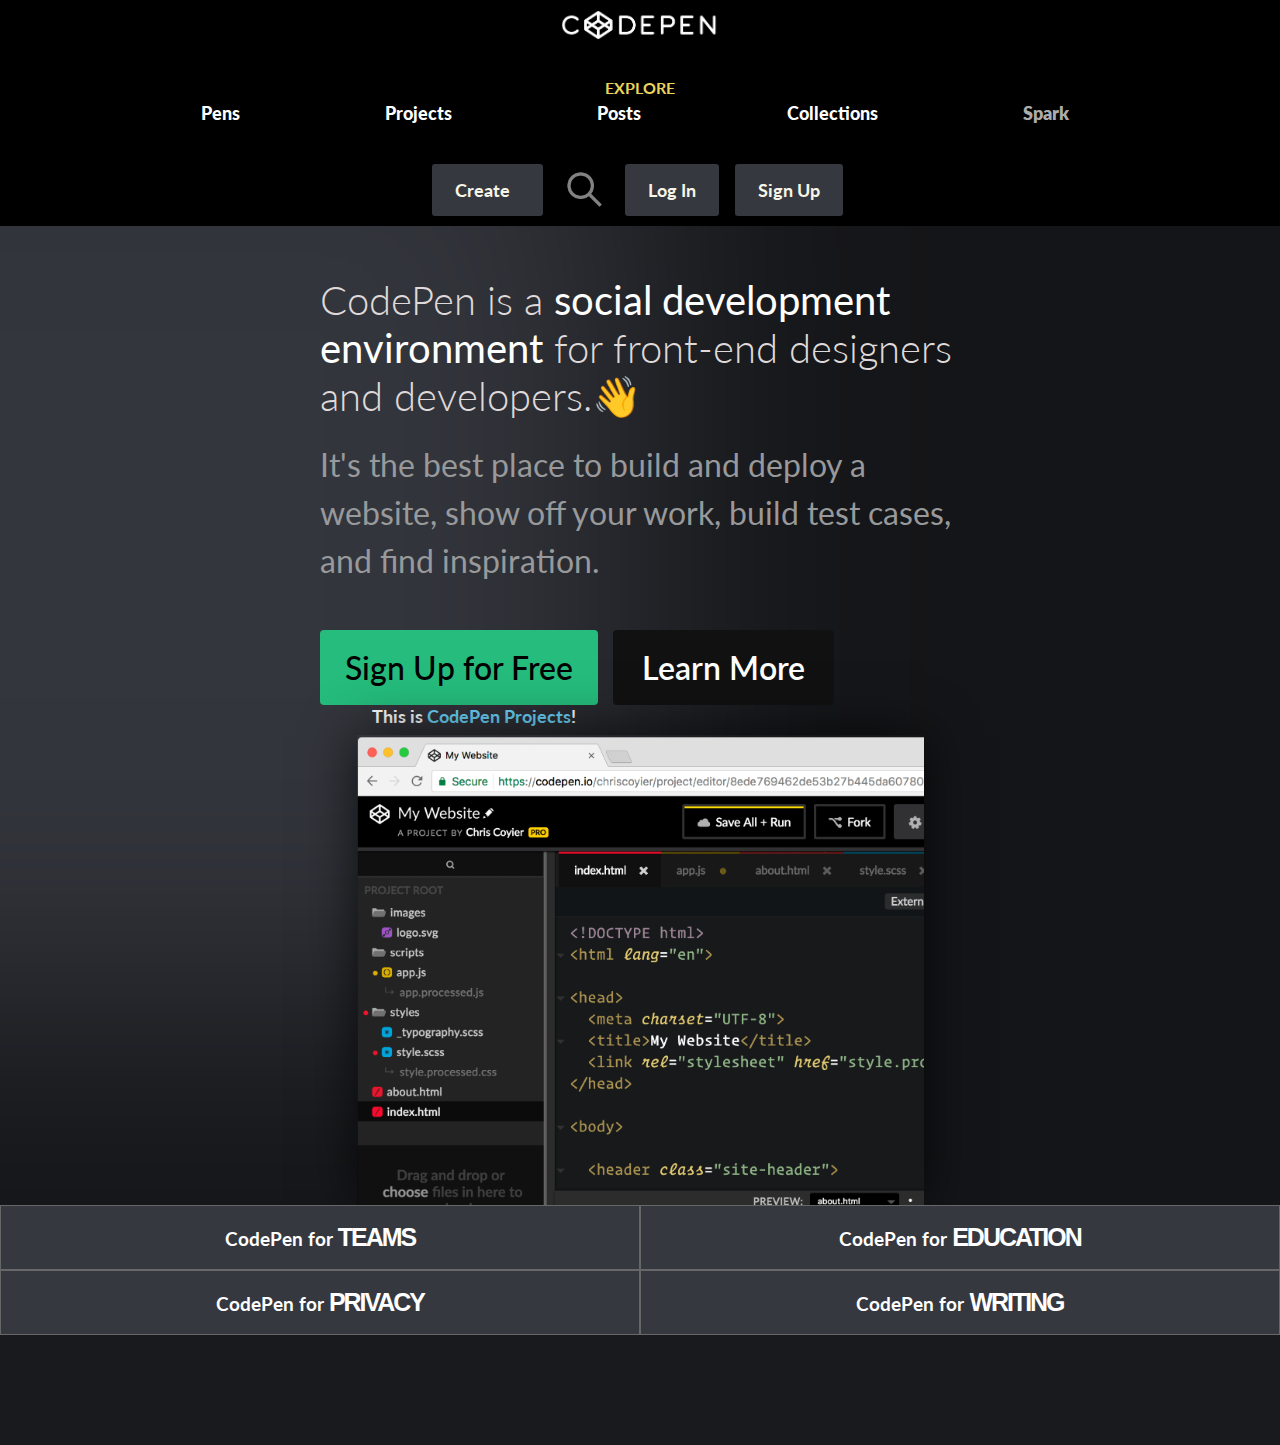
<file: DC/Coding_Foundations/2. Final_Project/index.html>
<!DOCTYPE html>
<html lang="en"> <!-- Language: English -->
<head>
    <meta charset="UTF-8"> <!-- to be able to use emojis -->
    <title>CodePen</title>
    <meta name="viewport" content="width=device-width, initial-scale=1.0"> <!-- to be responsive -->

	<link rel="preconnect" href="https://fonts.googleapis.com">
	<link rel="preconnect" href="https://fonts.gstatic.com" crossorigin>
	<link href="https://fonts.googleapis.com/css2?family=Lato:ital,wght@0,100;0,300;0,400;0,700;0,900;1,100;1,300;1,400;1,700;1,900&display=swap" rel="stylesheet">
	<link href="https://fonts.googleapis.com/css2?family=Lato:ital,wght@0,100;0,300;0,400;0,700;0,900;1,100;1,300;1,400;1,700;1,900&family=Noto+Sans:ital,wght@0,100..900;1,100..900&display=swap" rel="stylesheet">
	
	<link rel="stylesheet" href="https://use.fontawesome.com/releases/v5.2.0/css/all.css" integrity="sha384-hWVjflwFxL6sNzntih27bfxkr27PmbbK/iSvJ+a4+0owXq79v+lsFkW54bOGbiDQ" crossorigin="anonymous">
	<link rel="stylesheet" href="styles/common.css">
	<link rel="stylesheet" href="styles/buttons.css">
	<link rel="stylesheet" href="styles/nav.css">
	<link rel="stylesheet" href="styles/page-container.css">
	<link rel="stylesheet" href="styles/media-queries.css">

</head>
<body>
	<div class="navigation-wrapper"> <!-- wrapper for main navigation -->

		<div class="top-left-side">

			<div class="banner-image">
				<img src="images/logo/codepen-wordmark-display-inside-white@10x.png" alt="Logo">
			</div>
	
			<div class="links-column">
				<div class="explore">EXPLORE</div>
	
				<div class="links-wrapper">

					<div class="nav-link"><a href="#">Pens</a></div>
					<div class="nav-link"><a href="#">Projects</a></div>
					<div class="nav-link"><a href="#">Posts</a></div>
					<div class="nav-link"><a href="#">Collections</a></div>
					<div class="spark-chevron"><a href="#">Spark<i class="fa-solid fa-chevron-down"></i></a></div>
					
				</div>
			</div>
		</div>

		<div class="top-right-buttons">
			
			<div class="create-wrapper">
				<div class="grey-btn">
					<span>Create</span>
					<i class="fa-solid fa-chevron-down"></i>
				</div>
			</div>

			<div class="search-icon">
				<!--<a href="#"><i class="fa-solid fa-magnifying-glass"></i></a>-->
				<img src="images/icone-loupe-gris.png" alt="Lupa" class="magnifying-glass">
			</div>
			
			<div class="grey-btn">Log In</div>

			<div class="grey-btn">Sign Up</div>
		</div> 
	</div>

	<div class="features-section">
		<div class="presentation">
			<div class="text-field">
				<div class="first-paragraph">
					CodePen is a <strong>social development environment</strong> for front-end designers and developers.👋
				</div>

				<div class="second-paragraph">
					It's the best place to build and deploy a website, show off your work, build test cases, and find inspiration.
				</div>
			</div>

			<div class="buttons-wrapper">
				<div class="green-btn">Sign Up for Free</div>
				<div class="black-btn">Learn More</div>
			</div>
		</div>

		<div class="right-section">
			<div class="img-header">This is <a href="#">CodePen Projects</a>!</div>
			
			<img src="images/screenshot/lmr7a8E.png" alt="MyWebsite-image">
		</div>
	</div>

	<div class="codepen-for-wrapper">
		<a href="#" class="codepen-for-item">CodePen for<span> TEAMS</span></a>
		<a href="#" class="codepen-for-item">CodePen for<span> EDUCATION</span></a>
		<a href="#" class="codepen-for-item">CodePen for<span> PRIVACY</span></a>
		<a href="#" class="codepen-for-item">CodePen for<span> WRITING</span></a>
	</div>

	<div class="page-end"></div>

</body>
</html>
</file>
<file: DC/Coding_Foundations/2. Final_Project/styles/common.css>
/* Common styles */
body {
	margin: 0; /* To not have a white space around the element */
	padding: 0;
	box-sizing: border-box;
	font-family: 'Lato', sans-serif;
}
</file>
<file: DC/Coding_Foundations/2. Final_Project/styles/buttons.css>
/* Sign Up for Free - Green button */
.green-btn {
	background-color: #25bc7d;
	border: none;
	border-radius: 4px; /* Round the corners */
	color: black; /* Text color */
	font-size: 2em;
	font-weight: 500; /* Font thickness */
	padding: 18px 25px; /* 18px up and down, 25px left and right */
}

.green-btn:hover {
	background-color: #136d48; /* Changes background color on hover */
	color: rgb(222, 219, 219); /* Changes text color on hover */
	cursor: pointer; /* Changes cursor to pointer on hover */
}

/* Learn More - Black button */
.black-btn {
	background-color: #111111;
	border: none;
	border-radius: 4px;
	color: white;
	font-size: 2em;
	font-weight: 600;
	padding: 18px 29px;
}

.black-btn:hover {
	background-color: #36383f;
	cursor: pointer; /* Changes cursor to pointer on hover */
}

/* CodePen for - Grey buttons */
.grey-btn {
	background-color: #36383f;
	border: none;
	border-radius: 3px;
	color: #f7f5e6;
	font-size: 1.15em;
	font-weight: 700;
	padding: 15px 23px;
	display: flex; /* Flexbox container */
	align-items: center;
	gap: 10px; /* Space between items */
}

.grey-btn i {
	color: #4bce79;
	font-size: 1.2em;
}

.grey-btn:hover {
	background-color: #5a5f73;
	cursor: pointer; /* Changes cursor to pointer on hover */
}
</file>
<file: DC/Coding_Foundations/2. Final_Project/styles/nav.css>
/* Navigation wrapper */
.navigation-wrapper {
	width: 100%;
	height: 70px;
	background-color: black;
	display: flex; /* Flexbox container */
	justify-content: space-between; /* Space between items */
	align-items: center; /* Align items vertically; Options: flex-star, center, flex-end, space-around */
}

/* Top left side */
.navigation-wrapper > .top-left-side {
	display: flex; /* Flexbox container */
	align-items: center;
	gap: 35px;
}

	/* Codepen logo */
.navigation-wrapper > .top-left-side > .banner-image img {
	height: 30px;
	width: auto;
	margin: 0 25px;
}

	/* Links column */
.navigation-wrapper > .top-left-side > .links-column {
	width: 450px;
	display: grid; /* Contenedor de cuadricula - to organize child elements */
	grid-template-columns: 1fr; /* Defines a column on the grid */
	grid-gap: 5px; /* Space between child elements (grid items) */
}

.navigation-wrapper > .top-left-side > .links-column > .explore {
	font-weight: 700;
	color: #ecd45b;
}

	/* Links column - links wrapper */
.navigation-wrapper > .top-left-side > .links-column > .links-wrapper {
	display: flex; /* Flexbox container */
	align-items: center;
	justify-content: space-between; /* Distributes the space between child elements */
}

.navigation-wrapper > .top-left-side > .links-column > .links-wrapper > .nav-link a {
	font-weight: 900;
	color: white;
	text-decoration: none;
	font-size: 1.15em;
}

.navigation-wrapper > .top-left-side > .links-column > .links-wrapper > .nav-link a:hover {
	color: #fbfafa;
}

.navigation-wrapper > .top-left-side > .links-column > .links-wrapper > .spark-chevron a {
	font-weight: 800;
	font-size: 1.1em;
	color: #acacac;
	text-decoration: none;
}

.navigation-wrapper > .top-left-side > .links-column > .links-wrapper > .spark-chevron a:hover {
	color: #c6c6c6;
}

.navigation-wrapper > .top-left-side > .links-column > .links-wrapper > .spark-chevron i {
	margin-left: 10px;
	font-size: 0.8em;
}

/* Top right buttons */
.navigation-wrapper > .top-right-buttons {
	width: 500px;
	display: flex; /* Flexbox container */
	align-items: center;
	justify-content: flex-end; /* Aligns child elements horizontally at the end */
	gap: 16px;  /* Space between items */
	margin-right: 5px;
}

.navigation-wrapper > .top-right-buttons > .search-icon img {
	width: 40px;
	height: auto; 
	margin: 0 5px;
}

.navigation-wrapper > .top-right-buttons > .search-icon img:hover {
	color: #acacac;
}
</file>
<file: DC/Coding_Foundations/2. Final_Project/styles/page-container.css>
/* Features section */
.features-section {
	width: 100%; /* ancho */
	height: 530px;
	background-color: #34363d;
	box-shadow: inset -650px -200px 500px rgba(0, 0, 0, 0.6);
	display: flex; /* Flexbox container */
	align-items: center;
	justify-content: space-between; /* It gives space between the items */
}

/* Left section */
.features-section > .presentation {
	width: 700px; /* ancho */
	height: 100%;
	display: flex; /* Flexbox container */
	flex-direction: column; /* Organizes child elements on a column */
	align-items: flex-start; /* Aligns child elements horizontally at the beginning of the wraper */
	justify-content: flex-start; /* Aligns child elements vertically at the beginning of the wraper */
	margin-left: 60px;
}

.features-section > .presentation > .text-field {
	display: grid; /* Grid= cuadricula */
	grid-template-columns: 1fr; /* First child will take the first row */
	grid-gap: 20px; /* Grid-gap= brecha entre cuadriculas */
	margin: 50px 0 45px;
}

.features-section > .presentation > .text-field > .first-paragraph {
	width: 100%;
	color: rgb(223, 217, 217);
	font-weight: 300; /* grosor */
	font-size: 2.5em;
}

.features-section > .presentation > .text-field > .first-paragraph strong {
	color: white;
}

.features-section > .presentation > .text-field > .second-paragraph {
	width: 650px;
	color: #98999b;
	font-size: 2em;
	font-weight: 400;
	line-height: 1.5em;
}

.features-section > .presentation > .buttons-wrapper {
	display: flex;
	align-items: center;
	gap: 15px; /* Adds space between child elements */
}

/* Right section */
.features-section > .right-section {
	height: 100%;
	display: flex;
	flex-direction: column;
	align-items: flex-start;
	justify-content: flex-end;
	gap: 8px;
}

.features-section > .right-section > .img-header {
	color: white;
	font-size: 1.15em;
	font-weight: 700;
	margin-left: 15px;
}

.features-section > .right-section > .img-header a {
	color: #6cd6fd;
	text-decoration: none;
}

.features-section > .right-section > .img-header a:hover {
	color: #86ffff;
}

.features-section > .right-section img {
	width: 567px;
	height: auto;
	box-shadow: 0 0 50px rgba(0, 0, 0, 0.7);
}

/* Bottom section */
.codepen-for-wrapper {
	display: grid;
	grid-template-columns: 1fr 1fr 1fr 1fr;
	text-align: center;
}

.codepen-for-wrapper > .codepen-for-item {
	background-color: #36383f;
	border: 1px solid #676767;
	padding: 17px 0;
	color: white;
	text-decoration: none;
	font-weight: 700;
	font-size: 1.2em;
}

.codepen-for-wrapper > .codepen-for-item:hover {
	background-color: #5a5f73;
}

.codepen-for-wrapper > .codepen-for-item span {
	font-family: 'Noto Sans JP', sans-serif;
	font-size: 1.3em;
	letter-spacing: -2px;
}

.page-end {
	width: 100%;
	height: 110px;
	background-color: #191a1d;
}
</file>
<file: DC/Coding_Foundations/2. Final_Project/styles/media-queries.css>
/* Responsive - Laptop */
@media (max-width: 1280px) { 
	.navigation-wrapper {
		width: 100%; /* ancho */
		height: 100%;
		flex-direction: column; /* Changes direction from flex to column */
		padding: 10px 0;
	}
	.navigation-wrapper > .top-left-side {
		width: 80%;
		flex-direction: column;
	}
	.navigation-wrapper > .top-left-side > .links-column {
		width: 100%;
		text-align: center;
		margin-bottom: 40px;
	}
	.navigation-wrapper > .top-left-side > .links-column > .links-wrapper {
		width: 100%;
		justify-content: space-around; /* Distributes the space around child elements */
	}
	.navigation-wrapper > .top-right-buttons {
		width: 100%;
		justify-content: center;
	}

	.features-section {
		height: 100%;
		flex-direction: column;
	}
	.features-section > .description-section {
		width: 80%;
		margin: 0 0 50px;
	}
	.features-section > .description-section > .text-field > .bottom-header {
		width: 100%;
	}

	.codepen-for-wrapper {
		width: 100%;
		grid-template-columns: 1fr 1fr;
	}
}

/* Responsive - Ipad & Tablet */
@media (max-width: 768px) {
	.navigation-wrapper > .top-left-side {
		width: 90%;
	}

	.features-section > .description-section {
		align-items: center;
	}
	.features-section > .description-section > .text-field {
		font-size: 0.7em;
	}
	.features-section > .description-section > .text-field > .top-header, .features-section > .description-section > .text-field > .bottom-header {
		width: 100%;
		text-align: center;
	}
	.features-section > .description-section > .text-field > .top-header img {
		height: 20px;
	}
	.features-section > .description-section > .buttons-wrapper {
		font-size: 0.5em;
	}
	.features-section > .projects-section img {
		width: 400px;
	}

	.codepen-for-wrapper {
		grid-template-columns: 1fr;
	}
}
</file>
